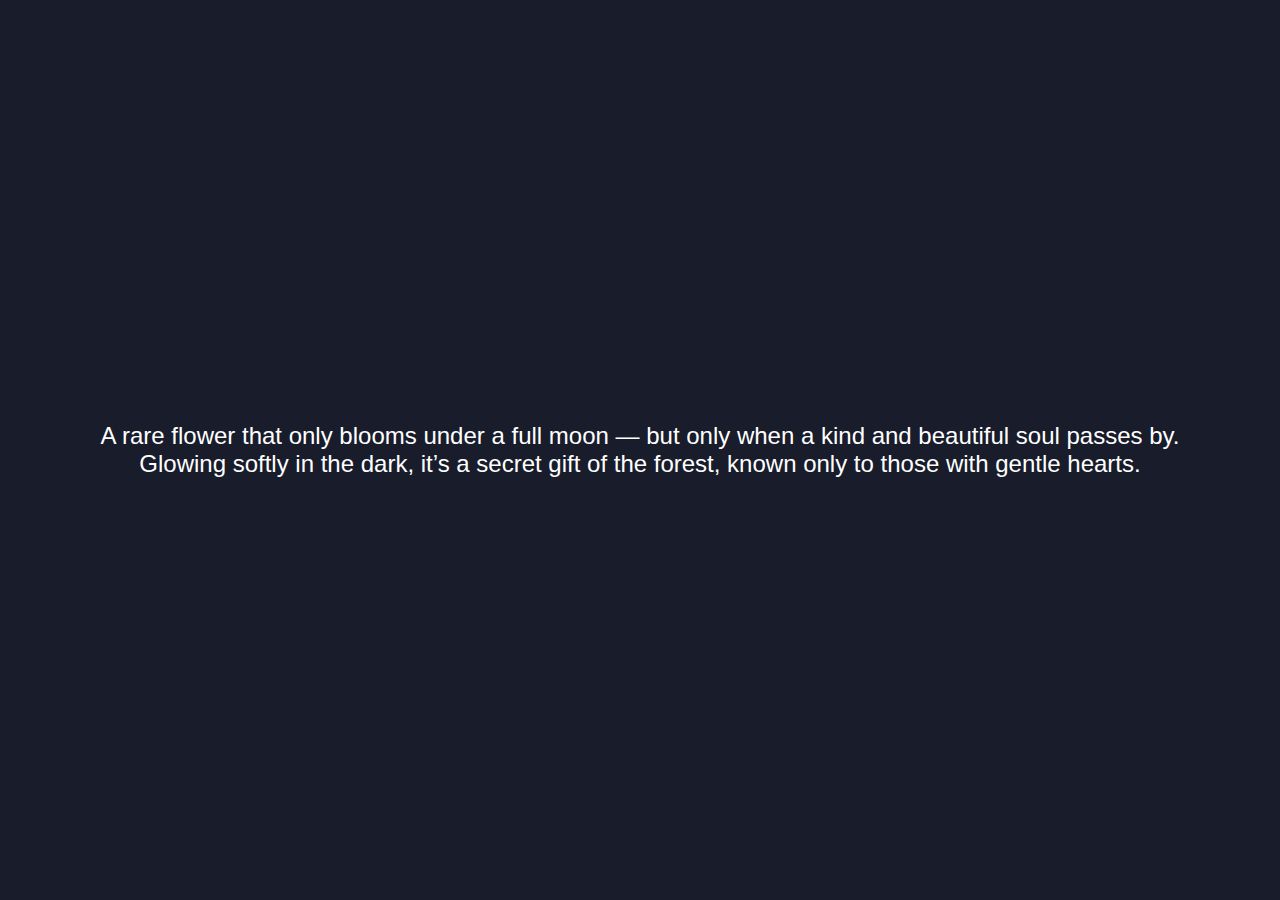
<file: index.html>
<!DOCTYPE html>
<html lang="en">
<head>
    <meta charset="UTF-8">
    <meta http-equiv="X-UA-Compatible" content="IE=edge">
    <meta name="viewport" content="width=device-width, initial-scale=1.0">
    <link rel="stylesheet" href="style.css">
    <script type="text/javascript" src="java.js"></script>
    <title>Document</title>
</head>
<body class="not-loaded">
    <button id="reveal-btn">
      A rare flower that only blooms under a full moon — but only when a kind and beautiful soul passes by.<br>
      Glowing softly in the dark, it’s a secret gift of the forest, known only to those with gentle hearts.
    </button>
    <div id="main-content">
      <audio id="bg-music" src="Laufey - Promise.mp3" loop></audio>
      <div class="night"></div>
      <div class="flowers">
        <div class="flower flower--1">
          <div class="flower__leafs flower__leafs--1">
            <div class="flower__leaf flower__leaf--1"></div>
            <div class="flower__leaf flower__leaf--2"></div>
            <div class="flower__leaf flower__leaf--3"></div>
            <div class="flower__leaf flower__leaf--4"></div>
            

            <div class="flower__white-circle"></div>
    
            <div class="flower__light flower__light--1"></div>
            <div class="flower__light flower__light--2"></div>
            <div class="flower__light flower__light--3"></div>
            <div class="flower__light flower__light--4"></div>
            <div class="flower__light flower__light--5"></div>
            <div class="flower__light flower__light--6"></div>
            <div class="flower__light flower__light--7"></div>
            <div class="flower__light flower__light--8"></div>
    
          </div>
          <div class="flower__line">
            <div class="flower__line__leaf flower__line__leaf--1"></div>
            <div class="flower__line__leaf flower__line__leaf--2"></div>
            <div class="flower__line__leaf flower__line__leaf--3"></div>
            <div class="flower__line__leaf flower__line__leaf--4"></div>
            <div class="flower__line__leaf flower__line__leaf--5"></div>
            <div class="flower__line__leaf flower__line__leaf--6"></div>
          </div>
        </div>
    
        <div class="flower flower--2">
          <div class="flower__leafs flower__leafs--2">
            <div class="flower__leaf flower__leaf--1"></div>
            <div class="flower__leaf flower__leaf--2"></div>
            <div class="flower__leaf flower__leaf--3"></div>
            <div class="flower__leaf flower__leaf--4"></div>
            <div class="flower__white-circle"></div>
    
            <div class="flower__light flower__light--1"></div>
            <div class="flower__light flower__light--2"></div>
            <div class="flower__light flower__light--3"></div>
            <div class="flower__light flower__light--4"></div>
            <div class="flower__light flower__light--5"></div>
            <div class="flower__light flower__light--6"></div>
            <div class="flower__light flower__light--7"></div>
            <div class="flower__light flower__light--8"></div>
    
          </div>
          <div class="flower__line">
            <div class="flower__line__leaf flower__line__leaf--1"></div>
            <div class="flower__line__leaf flower__line__leaf--2"></div>
            <div class="flower__line__leaf flower__line__leaf--3"></div>
            <div class="flower__line__leaf flower__line__leaf--4"></div>
          </div>
        </div>
    
        <div class="flower flower--3">
          <div class="flower__leafs flower__leafs--3">
            <div class="flower__leaf flower__leaf--1"></div>
            <div class="flower__leaf flower__leaf--2"></div>
            <div class="flower__leaf flower__leaf--3"></div>
            <div class="flower__leaf flower__leaf--4"></div>
            <div class="flower__white-circle"></div>
    
            <div class="flower__light flower__light--1"></div>
            <div class="flower__light flower__light--2"></div>
            <div class="flower__light flower__light--3"></div>
            <div class="flower__light flower__light--4"></div>
            <div class="flower__light flower__light--5"></div>
            <div class="flower__light flower__light--6"></div>
            <div class="flower__light flower__light--7"></div>
            <div class="flower__light flower__light--8"></div>
    
          </div>
          <div class="flower__line">
            <div class="flower__line__leaf flower__line__leaf--1"></div>
            <div class="flower__line__leaf flower__line__leaf--2"></div>
            <div class="flower__line__leaf flower__line__leaf--3"></div>
            <div class="flower__line__leaf flower__line__leaf--4"></div>
          </div>
        </div>
    
        <div class="grow-ans" style="--d:1.2s">
          <div class="flower__g-long">
            <div class="flower__g-long__top"></div>
            <div class="flower__g-long__bottom"></div>
          </div>
        </div>
    
        <div class="growing-grass">
          <div class="flower__grass flower__grass--1">
            <div class="flower__grass--top"></div>
            <div class="flower__grass--bottom"></div>
            <div class="flower__grass__leaf flower__grass__leaf--1"></div>
            <div class="flower__grass__leaf flower__grass__leaf--2"></div>
            <div class="flower__grass__leaf flower__grass__leaf--3"></div>
            <div class="flower__grass__leaf flower__grass__leaf--4"></div>
            <div class="flower__grass__leaf flower__grass__leaf--5"></div>
            <div class="flower__grass__leaf flower__grass__leaf--6"></div>
            <div class="flower__grass__leaf flower__grass__leaf--7"></div>
            <div class="flower__grass__leaf flower__grass__leaf--8"></div>
            <div class="flower__grass__overlay"></div>
          </div>
        </div>
    
        <div class="growing-grass">
          <div class="flower__grass flower__grass--2">
            <div class="flower__grass--top"></div>
            <div class="flower__grass--bottom"></div>
            <div class="flower__grass__leaf flower__grass__leaf--1"></div>
            <div class="flower__grass__leaf flower__grass__leaf--2"></div>
            <div class="flower__grass__leaf flower__grass__leaf--3"></div>
            <div class="flower__grass__leaf flower__grass__leaf--4"></div>
            <div class="flower__grass__leaf flower__grass__leaf--5"></div>
            <div class="flower__grass__leaf flower__grass__leaf--6"></div>
            <div class="flower__grass__leaf flower__grass__leaf--7"></div>
            <div class="flower__grass__leaf flower__grass__leaf--8"></div>
            <div class="flower__grass__overlay"></div>
          </div>
        </div>
    
        <div class="grow-ans" style="--d:2.4s">
          <div class="flower__g-right flower__g-right--1">
            <div class="leaf"></div>
          </div>
        </div>
    
        <div class="grow-ans" style="--d:2.8s">
          <div class="flower__g-right flower__g-right--2">
            <div class="leaf"></div>
          </div>
        </div>
    
        <div class="grow-ans" style="--d:2.8s">
          <div class="flower__g-front">
            <div class="flower__g-front__leaf-wrapper flower__g-front__leaf-wrapper--1">
              <div class="flower__g-front__leaf"></div>
            </div>
            <div class="flower__g-front__leaf-wrapper flower__g-front__leaf-wrapper--2">
              <div class="flower__g-front__leaf"></div>
            </div>
            <div class="flower__g-front__leaf-wrapper flower__g-front__leaf-wrapper--3">
              <div class="flower__g-front__leaf"></div>
            </div>
            <div class="flower__g-front__leaf-wrapper flower__g-front__leaf-wrapper--4">
              <div class="flower__g-front__leaf"></div>
            </div>
            <div class="flower__g-front__leaf-wrapper flower__g-front__leaf-wrapper--5">
              <div class="flower__g-front__leaf"></div>
            </div>
            <div class="flower__g-front__leaf-wrapper flower__g-front__leaf-wrapper--6">
              <div class="flower__g-front__leaf"></div>
            </div>
            <div class="flower__g-front__leaf-wrapper flower__g-front__leaf-wrapper--7">
              <div class="flower__g-front__leaf"></div>
            </div>
            <div class="flower__g-front__leaf-wrapper flower__g-front__leaf-wrapper--8">
              <div class="flower__g-front__leaf"></div>
            </div>
            <div class="flower__g-front__line"></div>
          </div>
        </div>
    
        <div class="grow-ans" style="--d:3.2s">
          <div class="flower__g-fr">
            <div class="leaf"></div>
            <div class="flower__g-fr__leaf flower__g-fr__leaf--1"></div>
            <div class="flower__g-fr__leaf flower__g-fr__leaf--2"></div>
            <div class="flower__g-fr__leaf flower__g-fr__leaf--3"></div>
            <div class="flower__g-fr__leaf flower__g-fr__leaf--4"></div>
            <div class="flower__g-fr__leaf flower__g-fr__leaf--5"></div>
            <div class="flower__g-fr__leaf flower__g-fr__leaf--6"></div>
            <div class="flower__g-fr__leaf flower__g-fr__leaf--7"></div>
            <div class="flower__g-fr__leaf flower__g-fr__leaf--8"></div>
          </div>
        </div>
    
        <div class="long-g long-g--0">
          <div class="grow-ans" style="--d:3s">
            <div class="leaf leaf--0"></div>
          </div>
          <div class="grow-ans" style="--d:2.2s">
            <div class="leaf leaf--1"></div>
          </div>
          <div class="grow-ans" style="--d:3.4s">
            <div class="leaf leaf--2"></div>
          </div>
          <div class="grow-ans" style="--d:3.6s">
            <div class="leaf leaf--3"></div>
          </div>
        </div>
    
        <div class="long-g long-g--1">
          <div class="grow-ans" style="--d:3.6s">
            <div class="leaf leaf--0"></div>
          </div>
          <div class="grow-ans" style="--d:3.8s">
            <div class="leaf leaf--1"></div>
          </div>
          <div class="grow-ans" style="--d:4s">
            <div class="leaf leaf--2"></div>
          </div>
          <div class="grow-ans" style="--d:4.2s">
            <div class="leaf leaf--3"></div>
          </div>
        </div>
    
        <div class="long-g long-g--2">
          <div class="grow-ans" style="--d:4s">
            <div class="leaf leaf--0"></div>
          </div>
          <div class="grow-ans" style="--d:4.2s">
            <div class="leaf leaf--1"></div>
          </div>
          <div class="grow-ans" style="--d:4.4s">
            <div class="leaf leaf--2"></div>
          </div>
          <div class="grow-ans" style="--d:4.6s">
            <div class="leaf leaf--3"></div>
          </div>
        </div>
    
        <div class="long-g long-g--3">
          <div class="grow-ans" style="--d:4s">
            <div class="leaf leaf--0"></div>
          </div>
          <div class="grow-ans" style="--d:4.2s">
            <div class="leaf leaf--1"></div>
          </div>
          <div class="grow-ans" style="--d:3s">
            <div class="leaf leaf--2"></div>
          </div>
          <div class="grow-ans" style="--d:3.6s">
            <div class="leaf leaf--3"></div>
          </div>
        </div>
    
        <div class="long-g long-g--4">
          <div class="grow-ans" style="--d:4s">
            <div class="leaf leaf--0"></div>
          </div>
          <div class="grow-ans" style="--d:4.2s">
            <div class="leaf leaf--1"></div>
          </div>
          <div class="grow-ans" style="--d:3s">
            <div class="leaf leaf--2"></div>
          </div>
          <div class="grow-ans" style="--d:3.6s">
            <div class="leaf leaf--3"></div>
          </div>
        </div>
    
        <div class="long-g long-g--5">
          <div class="grow-ans" style="--d:4s">
            <div class="leaf leaf--0"></div>
          </div>
          <div class="grow-ans" style="--d:4.2s">
            <div class="leaf leaf--1"></div>
          </div>
          <div class="grow-ans" style="--d:3s">
            <div class="leaf leaf--2"></div>
          </div>
          <div class="grow-ans" style="--d:3.6s">
            <div class="leaf leaf--3"></div>
          </div>
        </div>
    
        <div class="long-g long-g--6">
          <div class="grow-ans" style="--d:4.2s">
            <div class="leaf leaf--0"></div>
          </div>
          <div class="grow-ans" style="--d:4.4s">
            <div class="leaf leaf--1"></div>
          </div>
          <div class="grow-ans" style="--d:4.6s">
            <div class="leaf leaf--2"></div>
          </div>
          <div class="grow-ans" style="--d:4.8s">
            <div class="leaf leaf--3"></div>
          </div>
        </div>
    
        <div class="long-g long-g--7">
          <div class="grow-ans" style="--d:3s">
            <div class="leaf leaf--0"></div>
          </div>
          <div class="grow-ans" style="--d:3.2s">
            <div class="leaf leaf--1"></div>
          </div>
          <div class="grow-ans" style="--d:3.5s">
            <div class="leaf leaf--2"></div>
          </div>
          <div class="grow-ans" style="--d:3.6s">
            <div class="leaf leaf--3"></div>
          </div>
        </div>
      </div>
      <script src="java.js"></script>
    </div>
    <script>
      const btn = document.getElementById('reveal-btn');
      const main = document.getElementById('main-content');
      const audio = document.getElementById('bg-music');
      btn.onclick = function() {
        btn.style.display = 'none';
        main.style.display = 'block';
        setTimeout(() => {
          audio.volume = 0.5;
          audio.play();
        }, 300);
      };
    </script>
</body>
</html>
</file>
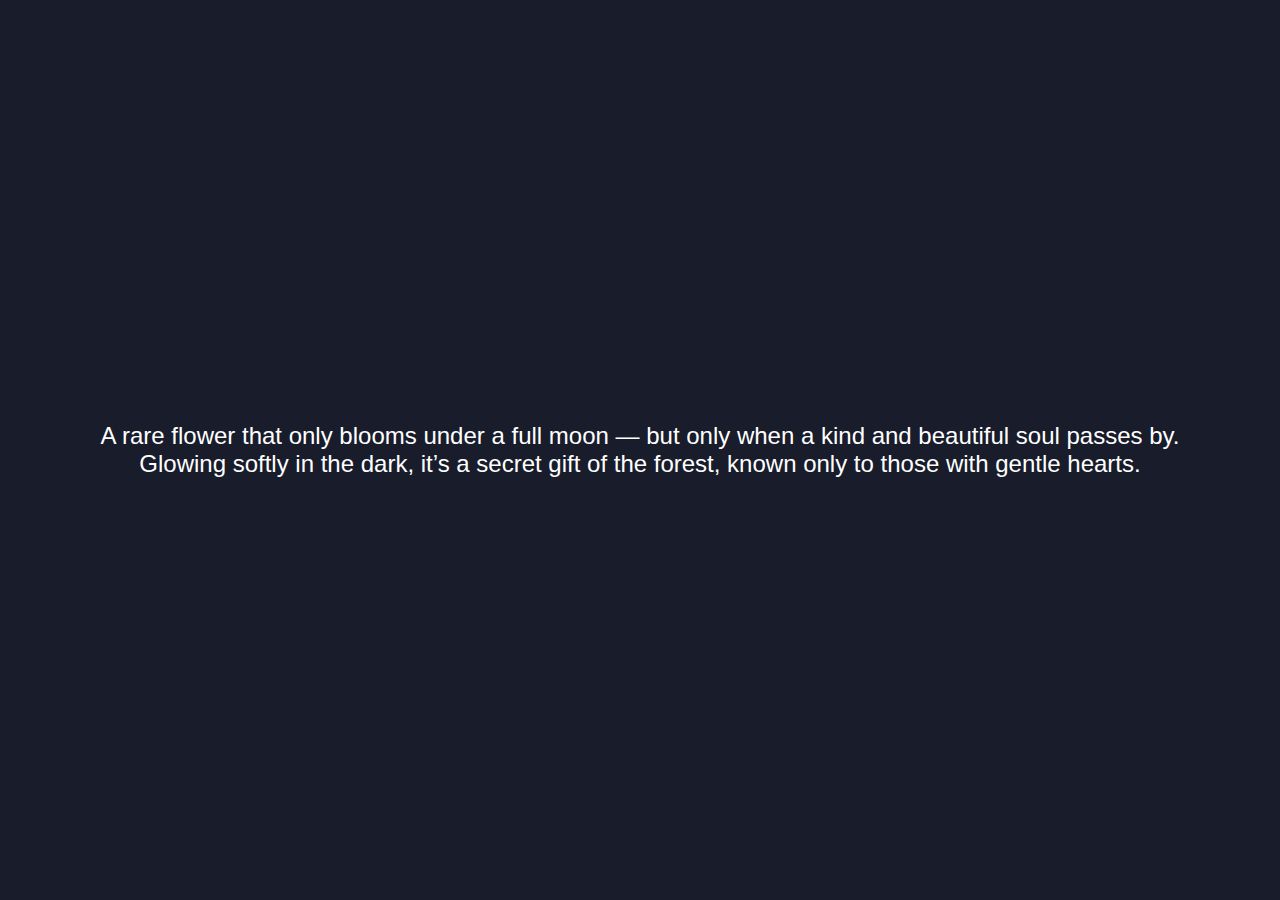
<file: ForSannie.html>
<!DOCTYPE html>
<html lang="en">
<head>
    <meta charset="UTF-8">
    <meta http-equiv="X-UA-Compatible" content="IE=edge">
    <meta name="viewport" content="width=device-width, initial-scale=1.0">
    <link rel="stylesheet" href="style.css">
    <script type="text/javascript" src="java.js"></script>
    <title>Document</title>
</head>
<body class="not-loaded">
    <button id="reveal-btn">
      A rare flower that only blooms under a full moon — but only when a kind and beautiful soul passes by.<br>
      Glowing softly in the dark, it’s a secret gift of the forest, known only to those with gentle hearts.
    </button>
    <div id="main-content">
      <audio id="bg-music" src="Laufey - Promise.mp3" loop></audio>
      <div class="night"></div>
      <div class="flowers">
        <div class="flower flower--1">
          <div class="flower__leafs flower__leafs--1">
            <div class="flower__leaf flower__leaf--1"></div>
            <div class="flower__leaf flower__leaf--2"></div>
            <div class="flower__leaf flower__leaf--3"></div>
            <div class="flower__leaf flower__leaf--4"></div>
            

            <div class="flower__white-circle"></div>
    
            <div class="flower__light flower__light--1"></div>
            <div class="flower__light flower__light--2"></div>
            <div class="flower__light flower__light--3"></div>
            <div class="flower__light flower__light--4"></div>
            <div class="flower__light flower__light--5"></div>
            <div class="flower__light flower__light--6"></div>
            <div class="flower__light flower__light--7"></div>
            <div class="flower__light flower__light--8"></div>
    
          </div>
          <div class="flower__line">
            <div class="flower__line__leaf flower__line__leaf--1"></div>
            <div class="flower__line__leaf flower__line__leaf--2"></div>
            <div class="flower__line__leaf flower__line__leaf--3"></div>
            <div class="flower__line__leaf flower__line__leaf--4"></div>
            <div class="flower__line__leaf flower__line__leaf--5"></div>
            <div class="flower__line__leaf flower__line__leaf--6"></div>
          </div>
        </div>
    
        <div class="flower flower--2">
          <div class="flower__leafs flower__leafs--2">
            <div class="flower__leaf flower__leaf--1"></div>
            <div class="flower__leaf flower__leaf--2"></div>
            <div class="flower__leaf flower__leaf--3"></div>
            <div class="flower__leaf flower__leaf--4"></div>
            <div class="flower__white-circle"></div>
    
            <div class="flower__light flower__light--1"></div>
            <div class="flower__light flower__light--2"></div>
            <div class="flower__light flower__light--3"></div>
            <div class="flower__light flower__light--4"></div>
            <div class="flower__light flower__light--5"></div>
            <div class="flower__light flower__light--6"></div>
            <div class="flower__light flower__light--7"></div>
            <div class="flower__light flower__light--8"></div>
    
          </div>
          <div class="flower__line">
            <div class="flower__line__leaf flower__line__leaf--1"></div>
            <div class="flower__line__leaf flower__line__leaf--2"></div>
            <div class="flower__line__leaf flower__line__leaf--3"></div>
            <div class="flower__line__leaf flower__line__leaf--4"></div>
          </div>
        </div>
    
        <div class="flower flower--3">
          <div class="flower__leafs flower__leafs--3">
            <div class="flower__leaf flower__leaf--1"></div>
            <div class="flower__leaf flower__leaf--2"></div>
            <div class="flower__leaf flower__leaf--3"></div>
            <div class="flower__leaf flower__leaf--4"></div>
            <div class="flower__white-circle"></div>
    
            <div class="flower__light flower__light--1"></div>
            <div class="flower__light flower__light--2"></div>
            <div class="flower__light flower__light--3"></div>
            <div class="flower__light flower__light--4"></div>
            <div class="flower__light flower__light--5"></div>
            <div class="flower__light flower__light--6"></div>
            <div class="flower__light flower__light--7"></div>
            <div class="flower__light flower__light--8"></div>
    
          </div>
          <div class="flower__line">
            <div class="flower__line__leaf flower__line__leaf--1"></div>
            <div class="flower__line__leaf flower__line__leaf--2"></div>
            <div class="flower__line__leaf flower__line__leaf--3"></div>
            <div class="flower__line__leaf flower__line__leaf--4"></div>
          </div>
        </div>
    
        <div class="grow-ans" style="--d:1.2s">
          <div class="flower__g-long">
            <div class="flower__g-long__top"></div>
            <div class="flower__g-long__bottom"></div>
          </div>
        </div>
    
        <div class="growing-grass">
          <div class="flower__grass flower__grass--1">
            <div class="flower__grass--top"></div>
            <div class="flower__grass--bottom"></div>
            <div class="flower__grass__leaf flower__grass__leaf--1"></div>
            <div class="flower__grass__leaf flower__grass__leaf--2"></div>
            <div class="flower__grass__leaf flower__grass__leaf--3"></div>
            <div class="flower__grass__leaf flower__grass__leaf--4"></div>
            <div class="flower__grass__leaf flower__grass__leaf--5"></div>
            <div class="flower__grass__leaf flower__grass__leaf--6"></div>
            <div class="flower__grass__leaf flower__grass__leaf--7"></div>
            <div class="flower__grass__leaf flower__grass__leaf--8"></div>
            <div class="flower__grass__overlay"></div>
          </div>
        </div>
    
        <div class="growing-grass">
          <div class="flower__grass flower__grass--2">
            <div class="flower__grass--top"></div>
            <div class="flower__grass--bottom"></div>
            <div class="flower__grass__leaf flower__grass__leaf--1"></div>
            <div class="flower__grass__leaf flower__grass__leaf--2"></div>
            <div class="flower__grass__leaf flower__grass__leaf--3"></div>
            <div class="flower__grass__leaf flower__grass__leaf--4"></div>
            <div class="flower__grass__leaf flower__grass__leaf--5"></div>
            <div class="flower__grass__leaf flower__grass__leaf--6"></div>
            <div class="flower__grass__leaf flower__grass__leaf--7"></div>
            <div class="flower__grass__leaf flower__grass__leaf--8"></div>
            <div class="flower__grass__overlay"></div>
          </div>
        </div>
    
        <div class="grow-ans" style="--d:2.4s">
          <div class="flower__g-right flower__g-right--1">
            <div class="leaf"></div>
          </div>
        </div>
    
        <div class="grow-ans" style="--d:2.8s">
          <div class="flower__g-right flower__g-right--2">
            <div class="leaf"></div>
          </div>
        </div>
    
        <div class="grow-ans" style="--d:2.8s">
          <div class="flower__g-front">
            <div class="flower__g-front__leaf-wrapper flower__g-front__leaf-wrapper--1">
              <div class="flower__g-front__leaf"></div>
            </div>
            <div class="flower__g-front__leaf-wrapper flower__g-front__leaf-wrapper--2">
              <div class="flower__g-front__leaf"></div>
            </div>
            <div class="flower__g-front__leaf-wrapper flower__g-front__leaf-wrapper--3">
              <div class="flower__g-front__leaf"></div>
            </div>
            <div class="flower__g-front__leaf-wrapper flower__g-front__leaf-wrapper--4">
              <div class="flower__g-front__leaf"></div>
            </div>
            <div class="flower__g-front__leaf-wrapper flower__g-front__leaf-wrapper--5">
              <div class="flower__g-front__leaf"></div>
            </div>
            <div class="flower__g-front__leaf-wrapper flower__g-front__leaf-wrapper--6">
              <div class="flower__g-front__leaf"></div>
            </div>
            <div class="flower__g-front__leaf-wrapper flower__g-front__leaf-wrapper--7">
              <div class="flower__g-front__leaf"></div>
            </div>
            <div class="flower__g-front__leaf-wrapper flower__g-front__leaf-wrapper--8">
              <div class="flower__g-front__leaf"></div>
            </div>
            <div class="flower__g-front__line"></div>
          </div>
        </div>
    
        <div class="grow-ans" style="--d:3.2s">
          <div class="flower__g-fr">
            <div class="leaf"></div>
            <div class="flower__g-fr__leaf flower__g-fr__leaf--1"></div>
            <div class="flower__g-fr__leaf flower__g-fr__leaf--2"></div>
            <div class="flower__g-fr__leaf flower__g-fr__leaf--3"></div>
            <div class="flower__g-fr__leaf flower__g-fr__leaf--4"></div>
            <div class="flower__g-fr__leaf flower__g-fr__leaf--5"></div>
            <div class="flower__g-fr__leaf flower__g-fr__leaf--6"></div>
            <div class="flower__g-fr__leaf flower__g-fr__leaf--7"></div>
            <div class="flower__g-fr__leaf flower__g-fr__leaf--8"></div>
          </div>
        </div>
    
        <div class="long-g long-g--0">
          <div class="grow-ans" style="--d:3s">
            <div class="leaf leaf--0"></div>
          </div>
          <div class="grow-ans" style="--d:2.2s">
            <div class="leaf leaf--1"></div>
          </div>
          <div class="grow-ans" style="--d:3.4s">
            <div class="leaf leaf--2"></div>
          </div>
          <div class="grow-ans" style="--d:3.6s">
            <div class="leaf leaf--3"></div>
          </div>
        </div>
    
        <div class="long-g long-g--1">
          <div class="grow-ans" style="--d:3.6s">
            <div class="leaf leaf--0"></div>
          </div>
          <div class="grow-ans" style="--d:3.8s">
            <div class="leaf leaf--1"></div>
          </div>
          <div class="grow-ans" style="--d:4s">
            <div class="leaf leaf--2"></div>
          </div>
          <div class="grow-ans" style="--d:4.2s">
            <div class="leaf leaf--3"></div>
          </div>
        </div>
    
        <div class="long-g long-g--2">
          <div class="grow-ans" style="--d:4s">
            <div class="leaf leaf--0"></div>
          </div>
          <div class="grow-ans" style="--d:4.2s">
            <div class="leaf leaf--1"></div>
          </div>
          <div class="grow-ans" style="--d:4.4s">
            <div class="leaf leaf--2"></div>
          </div>
          <div class="grow-ans" style="--d:4.6s">
            <div class="leaf leaf--3"></div>
          </div>
        </div>
    
        <div class="long-g long-g--3">
          <div class="grow-ans" style="--d:4s">
            <div class="leaf leaf--0"></div>
          </div>
          <div class="grow-ans" style="--d:4.2s">
            <div class="leaf leaf--1"></div>
          </div>
          <div class="grow-ans" style="--d:3s">
            <div class="leaf leaf--2"></div>
          </div>
          <div class="grow-ans" style="--d:3.6s">
            <div class="leaf leaf--3"></div>
          </div>
        </div>
    
        <div class="long-g long-g--4">
          <div class="grow-ans" style="--d:4s">
            <div class="leaf leaf--0"></div>
          </div>
          <div class="grow-ans" style="--d:4.2s">
            <div class="leaf leaf--1"></div>
          </div>
          <div class="grow-ans" style="--d:3s">
            <div class="leaf leaf--2"></div>
          </div>
          <div class="grow-ans" style="--d:3.6s">
            <div class="leaf leaf--3"></div>
          </div>
        </div>
    
        <div class="long-g long-g--5">
          <div class="grow-ans" style="--d:4s">
            <div class="leaf leaf--0"></div>
          </div>
          <div class="grow-ans" style="--d:4.2s">
            <div class="leaf leaf--1"></div>
          </div>
          <div class="grow-ans" style="--d:3s">
            <div class="leaf leaf--2"></div>
          </div>
          <div class="grow-ans" style="--d:3.6s">
            <div class="leaf leaf--3"></div>
          </div>
        </div>
    
        <div class="long-g long-g--6">
          <div class="grow-ans" style="--d:4.2s">
            <div class="leaf leaf--0"></div>
          </div>
          <div class="grow-ans" style="--d:4.4s">
            <div class="leaf leaf--1"></div>
          </div>
          <div class="grow-ans" style="--d:4.6s">
            <div class="leaf leaf--2"></div>
          </div>
          <div class="grow-ans" style="--d:4.8s">
            <div class="leaf leaf--3"></div>
          </div>
        </div>
    
        <div class="long-g long-g--7">
          <div class="grow-ans" style="--d:3s">
            <div class="leaf leaf--0"></div>
          </div>
          <div class="grow-ans" style="--d:3.2s">
            <div class="leaf leaf--1"></div>
          </div>
          <div class="grow-ans" style="--d:3.5s">
            <div class="leaf leaf--2"></div>
          </div>
          <div class="grow-ans" style="--d:3.6s">
            <div class="leaf leaf--3"></div>
          </div>
        </div>
      </div>
      <script src="java.js"></script>
    </div>
    <script>
      const btn = document.getElementById('reveal-btn');
      const main = document.getElementById('main-content');
      const audio = document.getElementById('bg-music');
      btn.onclick = function() {
        btn.style.display = 'none';
        main.style.display = 'block';
        setTimeout(() => {
          audio.volume = 0.5;
          audio.play();
        }, 300);
      };
    </script>
</body>
</html>
</file>
<file: style.css>
*,
*::after,
*::before {
  padding: 0;
  margin: 0;
  box-sizing: border-box;
}

:root {
  --dark-color: #000;
}

body {
  display: flex;
  align-items: flex-end;
  justify-content: center;
  min-height: 100vh;
  background-color: var(--dark-color);
  overflow: hidden;
  perspective: 1000px;
}

.night {
  position: fixed;
  left: 50%;
  top: 0;
  transform: translateX(-50%);
  width: 100%;
  height: 100%;
  filter: blur(0.1vmin);
  background-image: radial-gradient(ellipse at top, transparent 0%, var(--dark-color)), radial-gradient(ellipse at bottom, var(--dark-color), rgba(145, 233, 255, 0.2)), repeating-linear-gradient(220deg, black 0px, black 19px, transparent 19px, transparent 22px), repeating-linear-gradient(189deg, black 0px, black 19px, transparent 19px, transparent 22px), repeating-linear-gradient(148deg, black 0px, black 19px, transparent 19px, transparent 22px), linear-gradient(90deg, #00fffa, #f0f0f0);
}

.flowers {
  position: relative;
  transform: scale(0.7);
}

.flower {
  position: absolute;
  bottom: 10vmin;
  transform-origin: bottom center;
  z-index: 10;
  --fl-speed: 0.8s;
}
.flower--1 {
  animation: moving-flower-1 4s linear infinite;
}
.flower--1 .flower__line {
  height: 70vmin;
  animation-delay: 0.3s;
}
.flower--1 .flower__line__leaf--1 {
  animation: blooming-leaf-right var(--fl-speed) 1.6s backwards;
}
.flower--1 .flower__line__leaf--2 {
  animation: blooming-leaf-right var(--fl-speed) 1.4s backwards;
}
.flower--1 .flower__line__leaf--3 {
  animation: blooming-leaf-left var(--fl-speed) 1.2s backwards;
}
.flower--1 .flower__line__leaf--4 {
  animation: blooming-leaf-left var(--fl-speed) 1s backwards;
}
.flower--1 .flower__line__leaf--5 {
  animation: blooming-leaf-right var(--fl-speed) 1.8s backwards;
}
.flower--1 .flower__line__leaf--6 {
  animation: blooming-leaf-left var(--fl-speed) 2s backwards;
}
.flower--2 {
  left: 50%;
  transform: rotate(30deg);
  animation: moving-flower-2 4s linear infinite;
}
.flower--2 .flower__line {
  height: 60vmin;
  animation-delay: 0.8s;
}
.flower--2 .flower__line__leaf--1 {
  animation: blooming-leaf-right var(--fl-speed) 1.9s backwards;
}
.flower--2 .flower__line__leaf--2 {
  animation: blooming-leaf-right var(--fl-speed) 1.7s backwards;
}
.flower--2 .flower__line__leaf--3 {
  animation: blooming-leaf-left var(--fl-speed) 1.5s backwards;
}
.flower--2 .flower__line__leaf--4 {
  animation: blooming-leaf-left var(--fl-speed) 1.3s backwards;
}
.flower--3 {
  left: 50%;
  transform: rotate(-15deg);
  animation: moving-flower-3 4s linear infinite;
}
.flower--3 .flower__line {
  animation-delay: 0.9s;
}
.flower--3 .flower__line__leaf--1 {
  animation: blooming-leaf-right var(--fl-speed) 2.5s backwards;
}
.flower--3 .flower__line__leaf--2 {
  animation: blooming-leaf-right var(--fl-speed) 2.3s backwards;
}
.flower--3 .flower__line__leaf--3 {
  animation: blooming-leaf-left var(--fl-speed) 2.1s backwards;
}
.flower--3 .flower__line__leaf--4 {
  animation: blooming-leaf-left var(--fl-speed) 1.9s backwards;
}
.flower__leafs {
  position: relative;
  animation: blooming-flower 2s backwards;
}
.flower__leafs--1 {
  animation-delay: 1.1s;
}
.flower__leafs--2 {
  animation-delay: 1.4s;
}
.flower__leafs--3 {
  animation-delay: 1.7s;
}
.flower__leafs::after {
  content: "";
  position: absolute;
  left: 0;
  top: 0;
  transform: translate(-50%, -100%);
  width: 8vmin;
  height: 8vmin;
  background-color: #6bf0ff;
  filter: blur(10vmin);
}
.flower__leaf {
  position: absolute;
  bottom: 0;
  left: 50%;
  width: 8vmin;
  height: 11vmin;
  border-radius: 51% 49% 47% 53%/44% 45% 55% 69%;
  background-color: #65e6cc;
  background-image: linear-gradient(to top, #40bbab, #a7ffee);
  transform-origin: bottom center;
  opacity: 0.9;
  box-shadow: inset 0 0 2vmin rgba(255, 255, 255, 0.5);
}
.flower__leaf--1 {
  transform: translate(-10%, 1%) rotateY(40deg) rotateX(-50deg);
}
.flower__leaf--2 {
  transform: translate(-50%, -4%) rotateX(40deg);
}
.flower__leaf--3 {
  transform: translate(-90%, 0%) rotateY(45deg) rotateX(50deg);
}
.flower__leaf--4 {
  width: 8vmin;
  height: 8vmin;
  transform-origin: bottom left;
  border-radius: 4vmin 10vmin 4vmin 4vmin;
  transform: translate(0%, 18%) rotateX(70deg) rotate(-43deg);
  background-image: linear-gradient(to top, #39c6d6, #a7ffee);
  z-index: 1;
  opacity: 0.8;
}
.flower__white-circle {
  position: absolute;
  left: -3.5vmin;
  top: -3vmin;
  width: 9vmin;
  height: 4vmin;
  border-radius: 50%;
  background-color: #fff;
}
.flower__white-circle::after {
  content: "";
  position: absolute;
  left: 50%;
  top: 45%;
  transform: translate(-50%, -50%);
  width: 60%;
  height: 60%;
  border-radius: inherit;
  background-image: repeating-linear-gradient(135deg, rgba(0, 0, 0, 0.03) 0px, rgba(0, 0, 0, 0.03) 1px, transparent 1px, transparent 12px), repeating-linear-gradient(45deg, rgba(0, 0, 0, 0.03) 0px, rgba(0, 0, 0, 0.03) 1px, transparent 1px, transparent 12px), repeating-linear-gradient(67.5deg, rgba(0, 0, 0, 0.03) 0px, rgba(0, 0, 0, 0.03) 1px, transparent 1px, transparent 12px), repeating-linear-gradient(135deg, rgba(0, 0, 0, 0.03) 0px, rgba(0, 0, 0, 0.03) 1px, transparent 1px, transparent 12px), repeating-linear-gradient(45deg, rgba(0, 0, 0, 0.03) 0px, rgba(0, 0, 0, 0.03) 1px, transparent 1px, transparent 12px), repeating-linear-gradient(112.5deg, rgba(0, 0, 0, 0.03) 0px, rgba(0, 0, 0, 0.03) 1px, transparent 1px, transparent 12px), repeating-linear-gradient(112.5deg, rgba(0, 0, 0, 0.03) 0px, rgba(0, 0, 0, 0.03) 1px, transparent 1px, transparent 12px), repeating-linear-gradient(45deg, rgba(0, 0, 0, 0.03) 0px, rgba(0, 0, 0, 0.03) 1px, transparent 1px, transparent 12px), repeating-linear-gradient(22.5deg, rgba(0, 0, 0, 0.03) 0px, rgba(0, 0, 0, 0.03) 1px, transparent 1px, transparent 12px), repeating-linear-gradient(45deg, rgba(0, 0, 0, 0.03) 0px, rgba(0, 0, 0, 0.03) 1px, transparent 1px, transparent 12px), repeating-linear-gradient(22.5deg, rgba(0, 0, 0, 0.03) 0px, rgba(0, 0, 0, 0.03) 1px, transparent 1px, transparent 12px), repeating-linear-gradient(135deg, rgba(0, 0, 0, 0.03) 0px, rgba(0, 0, 0, 0.03) 1px, transparent 1px, transparent 12px), repeating-linear-gradient(157.5deg, rgba(0, 0, 0, 0.03) 0px, rgba(0, 0, 0, 0.03) 1px, transparent 1px, transparent 12px), repeating-linear-gradient(67.5deg, rgba(0, 0, 0, 0.03) 0px, rgba(0, 0, 0, 0.03) 1px, transparent 1px, transparent 12px), repeating-linear-gradient(67.5deg, rgba(0, 0, 0, 0.03) 0px, rgba(0, 0, 0, 0.03) 1px, transparent 1px, transparent 12px), linear-gradient(90deg, #ffeb12, #ffce00);
}
.flower__line {
  height: 55vmin;
  width: 1.5vmin;
  background-image: linear-gradient(to left, rgba(0, 0, 0, 0.2), transparent, rgba(255, 255, 255, 0.2)), linear-gradient(to top, transparent 10%, #14757a, #39c6d6);
  box-shadow: inset 0 0 2px rgba(0, 0, 0, 0.5);
  animation: grow-flower-tree 4s backwards;
}
.flower__line__leaf {
  --w: 7vmin;
  --h: calc(var(--w) + 2vmin);
  position: absolute;
  top: 20%;
  left: 90%;
  width: var(--w);
  height: var(--h);
  border-top-right-radius: var(--h);
  border-bottom-left-radius: var(--h);
  background-image: linear-gradient(to top, rgba(20, 117, 122, 0.4), #39c6d6);
}
.flower__line__leaf--1 {
  transform: rotate(70deg) rotateY(30deg);
}
.flower__line__leaf--2 {
  top: 45%;
  transform: rotate(70deg) rotateY(30deg);
}
.flower__line__leaf--3, .flower__line__leaf--4, .flower__line__leaf--6 {
  border-top-right-radius: 0;
  border-bottom-left-radius: 0;
  border-top-left-radius: var(--h);
  border-bottom-right-radius: var(--h);
  left: -460%;
  top: 12%;
  transform: rotate(-70deg) rotateY(30deg);
}
.flower__line__leaf--4 {
  top: 40%;
}
.flower__line__leaf--5 {
  top: 0;
  transform-origin: left;
  transform: rotate(70deg) rotateY(30deg) scale(0.6);
}
.flower__line__leaf--6 {
  top: -2%;
  left: -450%;
  transform-origin: right;
  transform: rotate(-70deg) rotateY(30deg) scale(0.6);
}
.flower__light {
  position: absolute;
  bottom: 0vmin;
  width: 1vmin;
  height: 1vmin;
  background-color: #fffb00;
  border-radius: 50%;
  filter: blur(0.2vmin);
  animation: light-ans 4s linear infinite backwards;
}
.flower__light:nth-child(odd) {
  background-color: #23f0ff;
}
.flower__light--1 {
  left: -2vmin;
  animation-delay: 1s;
}
.flower__light--2 {
  left: 3vmin;
  animation-delay: 0.5s;
}
.flower__light--3 {
  left: -6vmin;
  animation-delay: 0.3s;
}
.flower__light--4 {
  left: 6vmin;
  animation-delay: 0.9s;
}
.flower__light--5 {
  left: -1vmin;
  animation-delay: 1.5s;
}
.flower__light--6 {
  left: -4vmin;
  animation-delay: 3s;
}
.flower__light--7 {
  left: 3vmin;
  animation-delay: 2s;
}
.flower__light--8 {
  left: -6vmin;
  animation-delay: 3.5s;
}
.flower__grass {
  --c: #159faa;
  --line-w: 1.5vmin;
  position: absolute;
  bottom: 12vmin;
  left: -7vmin;
  display: flex;
  flex-direction: column;
  align-items: flex-end;
  z-index: 20;
  transform-origin: bottom center;
  transform: rotate(-48deg) rotateY(40deg);
}
.flower__grass--1 {
  animation: moving-grass 2s linear infinite;
}
.flower__grass--2 {
  left: 2vmin;
  bottom: 10vmin;
  transform: scale(0.5) rotate(75deg) rotateX(10deg) rotateY(-200deg);
  opacity: 0.8;
  z-index: 0;
  animation: moving-grass--2 1.5s linear infinite;
}
.flower__grass--top {
  width: 7vmin;
  height: 10vmin;
  border-top-right-radius: 100%;
  border-right: var(--line-w) solid var(--c);
  transform-origin: bottom center;
  transform: rotate(-2deg);
}
.flower__grass--bottom {
  margin-top: -2px;
  width: var(--line-w);
  height: 25vmin;
  background-image: linear-gradient(to top, transparent, var(--c));
}
.flower__grass__leaf {
  --size: 10vmin;
  position: absolute;
  width: calc(var(--size) * 2.1);
  height: var(--size);
  border-top-left-radius: var(--size);
  border-top-right-radius: var(--size);
  background-image: linear-gradient(to top, transparent, transparent 30%, var(--c));
  z-index: 100;
}
.flower__grass__leaf--1 {
  top: -6%;
  left: 30%;
  --size: 6vmin;
  transform: rotate(-20deg);
  animation: growing-grass-ans--1 2s 2.6s backwards;
}
@keyframes growing-grass-ans--1 {
  0% {
    transform-origin: bottom left;
    transform: rotate(-20deg) scale(0);
  }
}
.flower__grass__leaf--2 {
  top: -5%;
  left: -110%;
  --size: 6vmin;
  transform: rotate(10deg);
  animation: growing-grass-ans--2 2s 2.4s linear backwards;
}
@keyframes growing-grass-ans--2 {
  0% {
    transform-origin: bottom right;
    transform: rotate(10deg) scale(0);
  }
}
.flower__grass__leaf--3 {
  top: 5%;
  left: 60%;
  --size: 8vmin;
  transform: rotate(-18deg) rotateX(-20deg);
  animation: growing-grass-ans--3 2s 2.2s linear backwards;
}
@keyframes growing-grass-ans--3 {
  0% {
    transform-origin: bottom left;
    transform: rotate(-18deg) rotateX(-20deg) scale(0);
  }
}
.flower__grass__leaf--4 {
  top: 6%;
  left: -135%;
  --size: 8vmin;
  transform: rotate(2deg);
  animation: growing-grass-ans--4 2s 2s linear backwards;
}
@keyframes growing-grass-ans--4 {
  0% {
    transform-origin: bottom right;
    transform: rotate(2deg) scale(0);
  }
}
.flower__grass__leaf--5 {
  top: 20%;
  left: 60%;
  --size: 10vmin;
  transform: rotate(-24deg) rotateX(-20deg);
  animation: growing-grass-ans--5 2s 1.8s linear backwards;
}
@keyframes growing-grass-ans--5 {
  0% {
    transform-origin: bottom left;
    transform: rotate(-24deg) rotateX(-20deg) scale(0);
  }
}
.flower__grass__leaf--6 {
  top: 22%;
  left: -180%;
  --size: 10vmin;
  transform: rotate(10deg);
  animation: growing-grass-ans--6 2s 1.6s linear backwards;
}
@keyframes growing-grass-ans--6 {
  0% {
    transform-origin: bottom right;
    transform: rotate(10deg) scale(0);
  }
}
.flower__grass__leaf--7 {
  top: 39%;
  left: 70%;
  --size: 10vmin;
  transform: rotate(-10deg);
  animation: growing-grass-ans--7 2s 1.4s linear backwards;
}
@keyframes growing-grass-ans--7 {
  0% {
    transform-origin: bottom left;
    transform: rotate(-10deg) scale(0);
  }
}
.flower__grass__leaf--8 {
  top: 40%;
  left: -215%;
  --size: 11vmin;
  transform: rotate(10deg);
  animation: growing-grass-ans--8 2s 1.2s linear backwards;
}
@keyframes growing-grass-ans--8 {
  0% {
    transform-origin: bottom right;
    transform: rotate(10deg) scale(0);
  }
}
.flower__grass__overlay {
  position: absolute;
  top: -10%;
  right: 0%;
  width: 100%;
  height: 100%;
  background-color: rgba(0, 0, 0, 0.6);
  filter: blur(1.5vmin);
  z-index: 100;
}
.flower__g-long {
  --w: 2vmin;
  --h: 6vmin;
  --c: #159faa;
  position: absolute;
  bottom: 10vmin;
  left: -3vmin;
  transform-origin: bottom center;
  transform: rotate(-30deg) rotateY(-20deg);
  display: flex;
  flex-direction: column;
  align-items: flex-end;
  animation: flower-g-long-ans 3s linear infinite;
}
@keyframes flower-g-long-ans {
  0%, 100% {
    transform: rotate(-30deg) rotateY(-20deg);
  }
  50% {
    transform: rotate(-32deg) rotateY(-20deg);
  }
}
.flower__g-long__top {
  top: calc(var(--h) * -1);
  width: calc(var(--w) + 1vmin);
  height: var(--h);
  border-top-right-radius: 100%;
  border-right: 0.7vmin solid var(--c);
  transform: translate(-0.7vmin, 1vmin);
}
.flower__g-long__bottom {
  width: var(--w);
  height: 50vmin;
  transform-origin: bottom center;
  background-image: linear-gradient(to top, transparent 30%, var(--c));
  box-shadow: inset 0 0 2px rgba(0, 0, 0, 0.5);
  clip-path: polygon(35% 0, 65% 1%, 100% 100%, 0% 100%);
}
.flower__g-right {
  position: absolute;
  bottom: 6vmin;
  left: -2vmin;
  transform-origin: bottom left;
  transform: rotate(20deg);
}
.flower__g-right .leaf {
  width: 30vmin;
  height: 50vmin;
  border-top-left-radius: 100%;
  border-left: 2vmin solid #079097;
  background-image: linear-gradient(to bottom, transparent, var(--dark-color) 60%);
  mask-image: linear-gradient(to top, transparent 30%, #079097 60%);
}
.flower__g-right--1 {
  animation: flower-g-right-ans 2.5s linear infinite;
}
.flower__g-right--2 {
  left: 5vmin;
  transform: rotateY(-180deg);
  animation: flower-g-right-ans--2 3s linear infinite;
}
.flower__g-right--2 .leaf {
  height: 75vmin;
  filter: blur(0.3vmin);
  opacity: 0.8;
}
@keyframes flower-g-right-ans {
  0%, 100% {
    transform: rotate(20deg);
  }
  50% {
    transform: rotate(24deg) rotateX(-20deg);
  }
}
@keyframes flower-g-right-ans--2 {
  0%, 100% {
    transform: rotateY(-180deg) rotate(0deg) rotateX(-20deg);
  }
  50% {
    transform: rotateY(-180deg) rotate(6deg) rotateX(-20deg);
  }
}
.flower__g-front {
  position: absolute;
  bottom: 6vmin;
  left: 2.5vmin;
  z-index: 100;
  transform-origin: bottom center;
  transform: rotate(-28deg) rotateY(30deg) scale(1.04);
  animation: flower__g-front-ans 2s linear infinite;
}
@keyframes flower__g-front-ans {
  0%, 100% {
    transform: rotate(-28deg) rotateY(30deg) scale(1.04);
  }
  50% {
    transform: rotate(-35deg) rotateY(40deg) scale(1.04);
  }
}
.flower__g-front__line {
  width: 0.3vmin;
  height: 20vmin;
  background-image: linear-gradient(to top, transparent, #079097, transparent 100%);
  position: relative;
}
.flower__g-front__leaf-wrapper {
  position: absolute;
  top: 0;
  left: 0;
  transform-origin: bottom left;
  transform: rotate(10deg);
}
.flower__g-front__leaf-wrapper:nth-child(even) {
  left: 0vmin;
  transform: rotateY(-180deg) rotate(5deg);
  animation: flower__g-front__leaf-left-ans 1s ease-in backwards;
}
.flower__g-front__leaf-wrapper:nth-child(odd) {
  animation: flower__g-front__leaf-ans 1s ease-in backwards;
}
.flower__g-front__leaf-wrapper--1 {
  top: -8vmin;
  transform: scale(0.7);
  animation: flower__g-front__leaf-ans 1s 5.5s ease-in backwards !important;
}
.flower__g-front__leaf-wrapper--2 {
  top: -8vmin;
  transform: rotateY(-180deg) scale(0.7) !important;
  animation: flower__g-front__leaf-left-ans-2 1s 4.6s ease-in backwards !important;
}
.flower__g-front__leaf-wrapper--3 {
  top: -3vmin;
  animation: flower__g-front__leaf-ans 1s 4.6s ease-in backwards;
}
.flower__g-front__leaf-wrapper--4 {
  top: -3vmin;
  transform: rotateY(-180deg) scale(0.9) !important;
  animation: flower__g-front__leaf-left-ans-2 1s 4.6s ease-in backwards !important;
}
@keyframes flower__g-front__leaf-left-ans-2 {
  0% {
    transform: rotateY(-180deg) scale(0);
  }
}
.flower__g-front__leaf-wrapper--5, .flower__g-front__leaf-wrapper--6 {
  top: 2vmin;
}
.flower__g-front__leaf-wrapper--7, .flower__g-front__leaf-wrapper--8 {
  top: 6.5vmin;
}
.flower__g-front__leaf-wrapper--2 {
  animation-delay: 5.2s !important;
}
.flower__g-front__leaf-wrapper--3 {
  animation-delay: 4.9s !important;
}
.flower__g-front__leaf-wrapper--5 {
  animation-delay: 4.3s !important;
}
.flower__g-front__leaf-wrapper--6 {
  animation-delay: 4.1s !important;
}
.flower__g-front__leaf-wrapper--7 {
  animation-delay: 3.8s !important;
}
.flower__g-front__leaf-wrapper--8 {
  animation-delay: 3.5s !important;
}
@keyframes flower__g-front__leaf-ans {
  0% {
    transform: rotate(10deg) scale(0);
  }
}
@keyframes flower__g-front__leaf-left-ans {
  0% {
    transform: rotateY(-180deg) rotate(5deg) scale(0);
  }
}
.flower__g-front__leaf {
  width: 10vmin;
  height: 10vmin;
  border-radius: 100% 0% 0% 100%/100% 100% 0% 0%;
  box-shadow: inset 0 2px 1vmin rgba(44, 238, 252, 0.2);
  background-image: linear-gradient(to bottom left, transparent, var(--dark-color)), linear-gradient(to bottom right, #159faa 50%, transparent 50%, transparent);
  -webkit-mask-image: linear-gradient(to bottom right, #159faa 50%, transparent 50%, transparent);
  mask-image: linear-gradient(to bottom right, #159faa 50%, transparent 50%, transparent);
}
.flower__g-fr {
  position: absolute;
  bottom: -4vmin;
  left: vmin;
  transform-origin: bottom left;
  z-index: 10;
  animation: flower__g-fr-ans 2s linear infinite;
}
@keyframes flower__g-fr-ans {
  0%, 100% {
    transform: rotate(2deg);
  }
  50% {
    transform: rotate(4deg);
  }
}
.flower__g-fr .leaf {
  width: 30vmin;
  height: 50vmin;
  border-top-left-radius: 100%;
  border-left: 2vmin solid #079097;
  mask-image: linear-gradient(to top, transparent 25%, #079097 50%);
  position: relative;
  z-index: 1;
}
.flower__g-fr__leaf {
  position: absolute;
  top: 0;
  left: 0;
  width: 10vmin;
  height: 10vmin;
  border-radius: 100% 0% 0% 100%/100% 100% 0% 0%;
  box-shadow: inset 0 2px 1vmin rgba(44, 238, 252, 0.2);
  background-image: linear-gradient(to bottom left, transparent, var(--dark-color) 98%), linear-gradient(to bottom right, #23f0ff 45%, transparent 50%, transparent);
  mask-image: linear-gradient(135deg, #159faa 40%, transparent 50%, transparent);
}
.flower__g-fr__leaf--1 {
  left: 20vmin;
  transform: rotate(45deg);
  animation: flower__g-fr-leaft-ans-1 0.5s 5.2s linear backwards;
}
@keyframes flower__g-fr-leaft-ans-1 {
  0% {
    transform-origin: left;
    transform: rotate(45deg) scale(0);
  }
}
.flower__g-fr__leaf--2 {
  left: 12vmin;
  top: -7vmin;
  transform: rotate(25deg) rotateY(-180deg);
  animation: flower__g-fr-leaft-ans-6 0.5s 5s linear backwards;
}
.flower__g-fr__leaf--3 {
  left: 15vmin;
  top: 6vmin;
  transform: rotate(55deg);
  animation: flower__g-fr-leaft-ans-5 0.5s 4.8s linear backwards;
}
.flower__g-fr__leaf--4 {
  left: 6vmin;
  top: -2vmin;
  transform: rotate(25deg) rotateY(-180deg);
  animation: flower__g-fr-leaft-ans-6 0.5s 4.6s linear backwards;
}
.flower__g-fr__leaf--5 {
  left: 10vmin;
  top: 14vmin;
  transform: rotate(55deg);
  animation: flower__g-fr-leaft-ans-5 0.5s 4.4s linear backwards;
}
@keyframes flower__g-fr-leaft-ans-5 {
  0% {
    transform-origin: left;
    transform: rotate(55deg) scale(0);
  }
}
.flower__g-fr__leaf--6 {
  left: 0vmin;
  top: 6vmin;
  transform: rotate(25deg) rotateY(-180deg);
  animation: flower__g-fr-leaft-ans-6 0.5s 4.2s linear backwards;
}
@keyframes flower__g-fr-leaft-ans-6 {
  0% {
    transform-origin: right;
    transform: rotate(25deg) rotateY(-180deg) scale(0);
  }
}
.flower__g-fr__leaf--7 {
  left: 5vmin;
  top: 22vmin;
  transform: rotate(45deg);
  animation: flower__g-fr-leaft-ans-7 0.5s 4s linear backwards;
}
@keyframes flower__g-fr-leaft-ans-7 {
  0% {
    transform-origin: left;
    transform: rotate(45deg) scale(0);
  }
}
.flower__g-fr__leaf--8 {
  left: -4vmin;
  top: 15vmin;
  transform: rotate(15deg) rotateY(-180deg);
  animation: flower__g-fr-leaft-ans-8 0.5s 3.8s linear backwards;
}
@keyframes flower__g-fr-leaft-ans-8 {
  0% {
    transform-origin: right;
    transform: rotate(15deg) rotateY(-180deg) scale(0);
  }
}

.long-g {
  position: absolute;
  bottom: 25vmin;
  left: -42vmin;
  transform-origin: bottom left;
}
.long-g--1 {
  bottom: 0vmin;
  transform: scale(0.8) rotate(-5deg);
}
.long-g--1 .leaf {
mask-image: linear-gradient(to top, transparent 40%, #079097 80%) !important;
}
.long-g--1 .leaf--1 {
  --w: 5vmin;
  --h: 60vmin;
  left: -2vmin;
  transform: rotate(3deg) rotateY(-180deg);
}
.long-g--2, .long-g--3 {
  bottom: -3vmin;
  left: -35vmin;
  transform-origin: center;
  transform: scale(0.6) rotateX(60deg);
}
.long-g--2 .leaf, .long-g--3 .leaf {
  mask-image: linear-gradient(to top, transparent 50%, #079097 80%) !important;
}
.long-g--2 .leaf--1, .long-g--3 .leaf--1 {
  left: -1vmin;
  transform: rotateY(-180deg);
}
.long-g--3 {
  left: -17vmin;
  bottom: 0vmin;
}
.long-g--3 .leaf {
  mask-image: linear-gradient(to top, transparent 40%, #079097 80%) !important;
}
.long-g--4 {
  left: 25vmin;
  bottom: -3vmin;
  transform-origin: center;
  transform: scale(0.6) rotateX(60deg);
}
.long-g--4 .leaf {
  mask-image: linear-gradient(to top, transparent 50%, #079097 80%) !important;
}
.long-g--5 {
  left: 42vmin;
  bottom: 0vmin;
  transform: scale(0.8) rotate(2deg);
}
.long-g--6 {
  left: 0vmin;
  bottom: -20vmin;
  z-index: 100;
  filter: blur(0.3vmin);
  transform: scale(0.8) rotate(2deg);
}
.long-g--7 {
  left: 35vmin;
  bottom: 20vmin;
  z-index: -1;
  filter: blur(0.3vmin);
  transform: scale(0.6) rotate(2deg);
  opacity: 0.7;
}
.long-g .leaf {
  --w: 15vmin;
  --h: 40vmin;
  --c: #1aaa15;
  position: absolute;
  bottom: 0;
  width: var(--w);
  height: var(--h);
  border-top-left-radius: 100%;
  border-left: 2vmin solid var(--c);
  mask-image: linear-gradient(to top, transparent 20%, var(--dark-color));
  transform-origin: bottom center;
}
.long-g .leaf--0 {
  left: 2vmin;
  animation: leaf-ans-1 4s linear infinite;
}
.long-g .leaf--1 {
  --w: 5vmin;
  --h: 60vmin;
  animation: leaf-ans-1 4s linear infinite;
}
.long-g .leaf--2 {
  --w: 10vmin;
  --h: 40vmin;
  left: -0.5vmin;
  bottom: 5vmin;
  transform-origin: bottom left;
  transform: rotateY(-180deg);
  animation: leaf-ans-2 3s linear infinite;
}
.long-g .leaf--3 {
  --w: 5vmin;
  --h: 30vmin;
  left: -1vmin;
  bottom: 3.2vmin;
  transform-origin: bottom left;
  transform: rotate(-10deg) rotateY(-180deg);
  animation: leaf-ans-3 3s linear infinite;
}

@keyframes leaf-ans-1 {
  0%, 100% {
    transform: rotate(-5deg) scale(1);
  }
  50% {
    transform: rotate(5deg) scale(1.1);
  }
}
@keyframes leaf-ans-2 {
  0%, 100% {
    transform: rotateY(-180deg) rotate(5deg);
  }
  50% {
    transform: rotateY(-180deg) rotate(0deg) scale(1.1);
  }
}
@keyframes leaf-ans-3 {
  0%, 100% {
    transform: rotate(-10deg) rotateY(-180deg);
  }
  50% {
    transform: rotate(-20deg) rotateY(-180deg);
  }
}
.grow-ans {
  animation: grow-ans 2s var(--d) backwards;
}

@keyframes grow-ans {
  0% {
    transform: scale(0);
    opacity: 0;
  }
}
@keyframes light-ans {
  0% {
    opacity: 0;
    transform: translateY(0vmin);
  }
  25% {
    opacity: 1;
    transform: translateY(-5vmin) translateX(-2vmin);
  }
  50% {
    opacity: 1;
    transform: translateY(-15vmin) translateX(2vmin);
    filter: blur(0.2vmin);
  }
  75% {
    transform: translateY(-20vmin) translateX(-2vmin);
    filter: blur(0.2vmin);
  }
  100% {
    transform: translateY(-30vmin);
    opacity: 0;
    filter: blur(1vmin);
  }
}
@keyframes moving-flower-1 {
  0%, 100% {
    transform: rotate(2deg);
  }
  50% {
    transform: rotate(-2deg);
  }
}
@keyframes moving-flower-2 {
  0%, 100% {
    transform: rotate(18deg);
  }
  50% {
    transform: rotate(14deg);
  }
}
@keyframes moving-flower-3 {
  0%, 100% {
    transform: rotate(-18deg);
  }
  50% {
    transform: rotate(-20deg) rotateY(-10deg);
  }
}
@keyframes blooming-leaf-right {
  0% {
    transform-origin: left;
    transform: rotate(70deg) rotateY(30deg) scale(0);
  }
}
@keyframes blooming-leaf-left {
  0% {
    transform-origin: right;
    transform: rotate(-70deg) rotateY(30deg) scale(0);
  }
}
@keyframes grow-flower-tree {
  0% {
    height: 0;
    border-radius: 1vmin;
  }
}
@keyframes blooming-flower {
  0% {
    transform: scale(0);
  }
}
@keyframes moving-grass {
  0%, 100% {
    transform: rotate(-48deg) rotateY(40deg);
  }
  50% {
    transform: rotate(-50deg) rotateY(40deg);
  }
}
@keyframes moving-grass--2 {
  0%, 100% {
    transform: scale(0.5) rotate(75deg) rotateX(10deg) rotateY(-200deg);
  }
  50% {
    transform: scale(0.5) rotate(79deg) rotateX(10deg) rotateY(-200deg);
  }
}
.growing-grass {
  animation: growing-grass-ans 1s 2s backwards;
}

@keyframes growing-grass-ans {
  0% {
    transform: scale(0);
  }
}
.not-loaded * {
  animation-play-state: paused !important;
}
#reveal-btn {
  display: flex;
  justify-content: center;
  align-items: center;
  height: 100vh;
  width: 100vw;
  position: fixed;
  top: 0; left: 0;
  background: #181c2b;
  color: #fff;
  font-size: 1.5rem;
  border: none;
  z-index: 1000;
  cursor: pointer;
  text-align: center;
  padding: 2rem;
}
#main-content {
  display: none;
}
</file>
